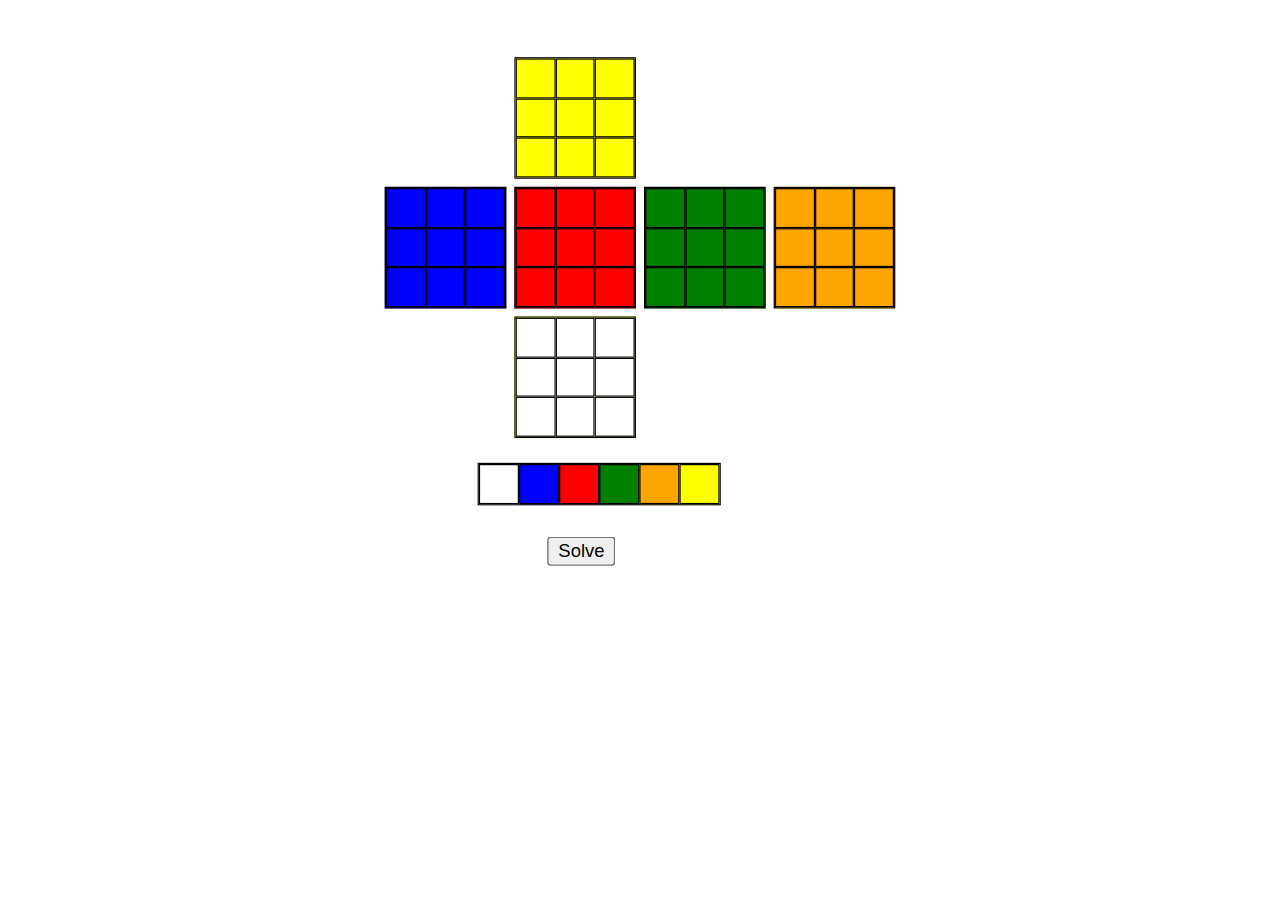
<file: pt4/index.html>
<html>
<head>
  <link rel="stylesheet" href="style.css">
  <script src="script.js">
  </script>
</head>
<body>
<table border=0 class="centre"><tr><td valign=top>
  <table border=0<tr><td>
    <table border=0 cellpadding=0 cellspacing=12><tr><td valign=top>
      </td><td>
        <table border=1 width=100 height=100 bordercolor=black cellpadding=0 cellspacing=0 style="background-color: white;"><tr>
          <td class="colorBox" id="1" onclick="fill(1)" style="background-color: yellow;"><table><tr><td></td></tr></table></td>
          <td class="colorBox" id="2" onclick="fill(2)" style="background-color: yellow;"><table><tr><td></td></tr></table></td>
          <td class="colorBox" id="3" onclick="fill(3)" style="background-color: yellow;"><table><tr><td></td></tr></table></td>
          </tr><tr>
          <td class="colorBox" id="4" onclick="fill(4)" style="background-color: yellow;"><table><tr><td></td></tr></table></td>
          <td class="colorBox" id="5" onclick="fill(5)" style="background-color: yellow;"><table><tr><td></td></tr></table></td>
          <td class="colorBox" id="6" onclick="fill(6)" style="background-color: yellow;"><table><tr><td></td></tr></table></td>
          </tr><tr>
          <td class="colorBox" id="7" onclick="fill(7)" style="background-color: yellow;"><table><tr><td></td></tr></table></td>
          <td class="colorBox" id="8" onclick="fill(8)" style="background-color: yellow;"><table><tr><td></td></tr></table></td>
          <td class="colorBox" id="9" onclick="fill(9)" style="background-color: yellow;"><table><tr><td></td></tr></table></td>
        </tr></table>
        </td><td></td><td></td></tr><tr><td>
        <table border=1 width=100 height=100 bordercolor=black cellpadding=0 cellspacing=0 style="background-color:blue ;"><tr>
          <td class="colorBox" id="37" onclick="fill(37)" style="background-color: blue;"><table><tr><td></td></tr></table></td>
          <td class="colorBox" id="38" onclick="fill(38)" style="background-color: blue;"><table><tr><td></td></tr></table></td>
          <td class="colorBox" id="39" onclick="fill(39)" style="background-color: blue;"><table><tr><td></td></tr></table></td>
          </tr><tr>
          <td class="colorBox" id="40" onclick="fill(40)" style="background-color: blue;"><table><tr><td></td></tr></table></td>
          <td class="colorBox" id="41" onclick="fill(41)" style="background-color: blue;"><table><tr><td></td></tr></table></td>
          <td class="colorBox" id="42" onclick="fill(42)" style="background-color: blue;"><table><tr><td></td></tr></table></td>
          </tr><tr>
          <td class="colorBox" id="43" onclick="fill(43)" style="background-color: blue;"><table><tr><td></td></tr></table></td>
          <td class="colorBox" id="44" onclick="fill(44)" style="background-color: blue;"><table><tr><td></td></tr></table></td>
          <td class="colorBox" id="45" onclick="fill(45)" style="background-color: blue;"><table><tr><td></td></tr></table></td>
        </tr></table>
        </td><td>
        <table border=1 width=100 height=100 bordercolor=black cellpadding=0 cellspacing=0 style="background-color: red;"><tr>
          <td class="colorBox" id="19" onclick="fill(19)" style="background-color: red;"><table><tr><td></td></tr></table></td>
          <td class="colorBox" id="20" onclick="fill(20)" style="background-color: red;"><table><tr><td></td></tr></table></td>
          <td class="colorBox" id="21" onclick="fill(21)" style="background-color: red;"><table><tr><td></td></tr></table></td>
          </tr><tr>
          <td class="colorBox" id="22" onclick="fill(22)" style="background-color: red;"><table><tr><td></td></tr></table></td>
          <td class="colorBox" id="23" onclick="fill(23)" style="background-color: red;"><table><tr><td></td></tr></table></td>
          <td class="colorBox" id="24" onclick="fill(24)" style="background-color: red;"><table><tr><td></td></tr></table></td>
          </tr><tr>
          <td class="colorBox" id="25" onclick="fill(25)" style="background-color: red;"><table><tr><td></td></tr></table></td>
          <td class="colorBox" id="26" onclick="fill(26)" style="background-color: red;"><table><tr><td></td></tr></table></td>
          <td class="colorBox" id="27" onclick="fill(27)" style="background-color: red;"><table><tr><td></td></tr></table></td>
        </tr></table>
        </td><td>
        <table border=1 width=100 height=100 bordercolor=black cellpadding=0 cellspacing=0 style="background-color: green;"><tr>
          <td class="colorBox" id="10" onclick="fill(10)" style="background-color: green;"><table><tr><td></td></tr></table></td>
          <td class="colorBox" id="11" onclick="fill(11)" style="background-color: green;"><table><tr><td></td></tr></table></td>
          <td class="colorBox" id="12" onclick="fill(12)" style="background-color: green;"><table><tr><td></td></tr></table></td>
          </tr><tr></tr>
          <td class="colorBox" id="13" onclick="fill(13)" style="background-color: green;"><table><tr><td></td></tr></table></td>
          <td class="colorBox" id="14" onclick="fill(14)" style="background-color: green;"><table><tr><td></td></tr></table></td>
          <td class="colorBox" id="15" onclick="fill(15)" style="background-color: green;"><table><tr><td></td></tr></table></td>
          </tr><tr>
          <td class="colorBox" id="16" onclick="fill(16)" style="background-color: green;"><table><tr><td></td></tr></table></td>
          <td class="colorBox" id="17" onclick="fill(17)" style="background-color: green;"><table><tr><td></td></tr></table></td>
          <td class="colorBox" id="18" onclick="fill(18)" style="background-color: green;"><table><tr><td></td></tr></table></td>
        </tr></table>
        </td><td>
        <table border=1 width=100 height=100 bordercolor=black cellpadding=0 cellspacing=0 style="background-color: orange"><tr>
          <td class="colorBox" id="46" onclick="fill(46)" style="background-color: orange;"><table><tr><td></td></tr></table></td>
          <td class="colorBox" id="47" onclick="fill(47)" style="background-color: orange;"><table><tr><td></td></tr></table></td>
          <td class="colorBox" id="48" onclick="fill(48)" style="background-color: orange;"><table><tr><td></td></tr></table></td>
          </tr><tr>
          <td class="colorBox" id="49" onclick="fill(49)" style="background-color: orange;"><table><tr><td></td></tr></table></td>
          <td class="colorBox" id="50" onclick="fill(50)" style="background-color: orange;"><table><tr><td></td></tr></table></td>
          <td class="colorBox" id="51" onclick="fill(51)" style="background-color: orange;"><table><tr><td></td></tr></table></td>
          </tr><tr></tr>
          <td class="colorBox" id="52" onclick="fill(52)" style="background-color: orange;"><table><tr><td></td></tr></table></td>
          <td class="colorBox" id="53" onclick="fill(53)" style="background-color: orange;"><table><tr><td></td></tr></table></td>
          <td class="colorBox" id="54" onclick="fill(54)" style="background-color: orange;"><table><tr><td></td></tr></table></td>
        </tr></table>
        </td></tr><tr><td valign=bottom>
        <font size=3><br>
        </td><td>
        <table border=1 width=100 height=100 bordercolor=black cellpadding=0 cellspacing=0 style="background-color: yellow;"><tr>
          <td class="colorBox" id="28" onclick="fill(28)" style="background-color: white;"><table><tr><td></td></tr></table></td>
          <td class="colorBox" id="29" onclick="fill(29)" style="background-color: white;"><table><tr><td></td></tr></table></td>
          <td class="colorBox" id="30" onclick="fill(30)" style="background-color: white;"><table><tr><td></td></tr></table></td>
          </tr><tr>
          <td class="colorBox" id="31" onclick="fill(31)" style="background-color: white;"><table><tr><td></td></tr></table></td>
          <td class="colorBox" id="32" onclick="fill(32)" style="background-color: white;"><table><tr><td></td></tr></table></td>
          <td class="colorBox" id="33" onclick="fill(33)" style="background-color: white;"><table><tr><td></td></tr></table></td>
          </tr><tr></tr>
          <td class="colorBox" id="34" onclick="fill(34)" style="background-color: white;"><table><tr><td></td></tr></table></td>
          <td class="colorBox" id="35" onclick="fill(35)" style="background-color: white;"><table><tr><td></td></tr></table></td>
          <td class="colorBox" id="36" onclick="fill(36)" style="background-color: white;"><table><tr><td></td></tr></table></td>
        </tr></table>
        </td><td colspan=2 valign=top>
      </td></tr></table>
      <br>
    </td></tr><tr><td>
    <table border=0 class="palette"><tr><td>
      <table border=1 width=200 height=35 bordercolor=black cellpadding=0 cellspacing=0><tr>
        <td class = "colorOption" id=p1 style="background-color: white;" onclick="select(1)"></td>
        <td class = "colorOption" id=p2 style="background-color: blue;" onclick="select(2)"></td>
        <td class = "colorOption" id=p3 style="background-color: red;" onclick="select(3)"></td>
        <td class = "colorOption" id=p4 style="background-color: green;" onclick="select(4)"></td>
        <td class = "colorOption" id=p5 style="background-color: orange;" onclick="select(5)"></td>
        <td class = "colorOption" id=p6 style="background-color: yellow;" onclick="select(6)"></td>
      </tr></table>
    <a href="solve.html">
      <button class="solve" onclick="solve()">Solve</button>
    </a>
</html>
</file>
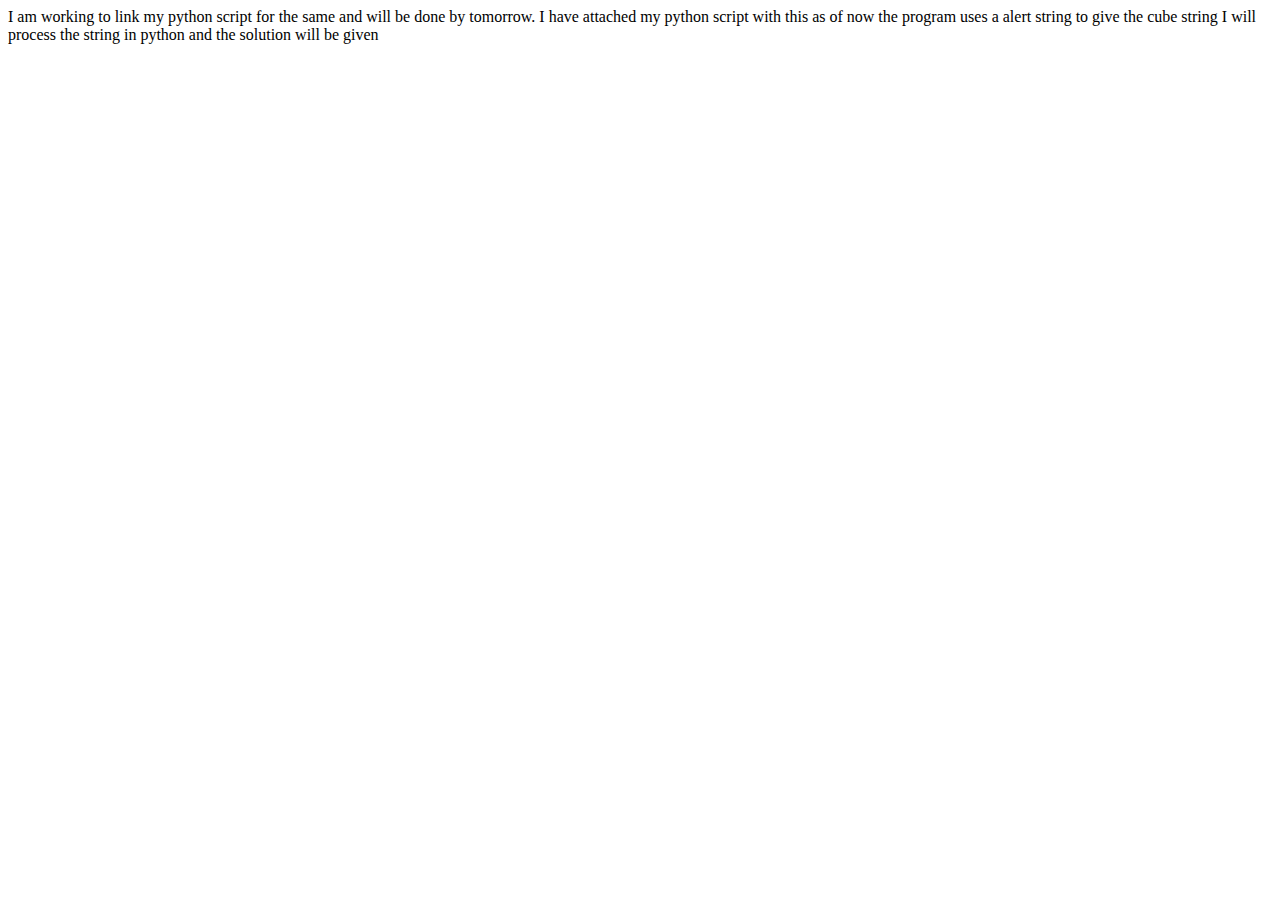
<file: pt4/solve.html>
<html>
    I am working to link my python script for the same and will be done by tomorrow. 
    I have attached my python script with this as of now the program uses a alert string to give the cube string
    I will process the string in python and the solution will be given
</html>
</file>
<file: pt4/style.css>
table{
    cursor: pointer;
    transform: scale(1.05);
}
button{
    cursor: pointer;
}
.centre{
    display: flex;
    flex-direction: column;
    align-items: center;
    justify-content: center;
    margin-top: 75px;
}
.solve{
margin:30px 0 30px 60px; 
transform: scale(1.2);
}
.palette{
margin-left: 90px;
}
</file>
